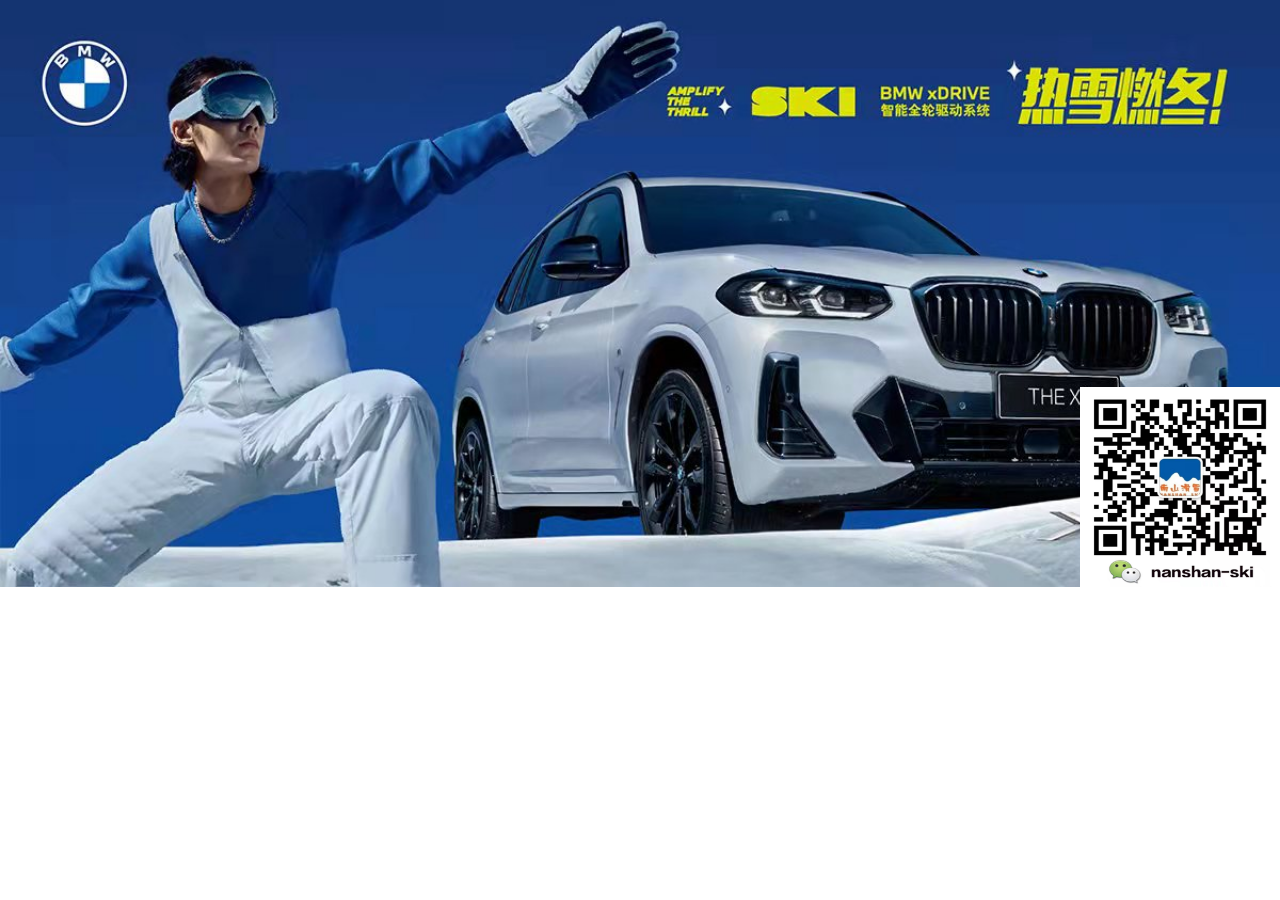
<file: index.html>
<!DOCTYPE html PUBLIC "-//W3C//DTD XHTML 1.0 Transitional//EN" "http://www.w3.org/TR/xhtml1/DTD/xhtml1-transitional.dtd">
<html xmlns="http://www.w3.org/1999/xhtml">
<head>
<meta http-equiv="Content-Type" content="text/html; charset=utf-8" />
<meta content="width=device-width,user-scalable=no" name="viewport"> 

<link href="css/style.css" rel="stylesheet" type="text/css">

<script type="text/javascript" src="js/jquery.js"></script>
<script type="text/javascript" src="js/jquery.SuperSlide.js"></script>

</head>
<body>

<div class="mBan2">
	<div id="slideBox" class="slideBox">

		<div class="bd">
			<ul>
				<li><a href="#" target="_blank"><img src="images/20211120121946.jpg" /></a></li>
				<li><a href="#" target="_blank"><img src="images/20211120121959.jpg" /></a></li>
				<li><a href="#" target="_blank"><img src="images/20211120122004.jpg" /></a></li>
			</ul>
		</div>
		<div class="weixin">
			<img src="images/20211120122008.jpg" width="200" height="200" />
		</div>
	</div>

</div>

<script type="text/javascript">
jQuery(".slideBox").slide({mainCell:".bd ul",effect:"fold",autoPlay:true,trigger:"click"});
</script>

</body>
</html>
</file>
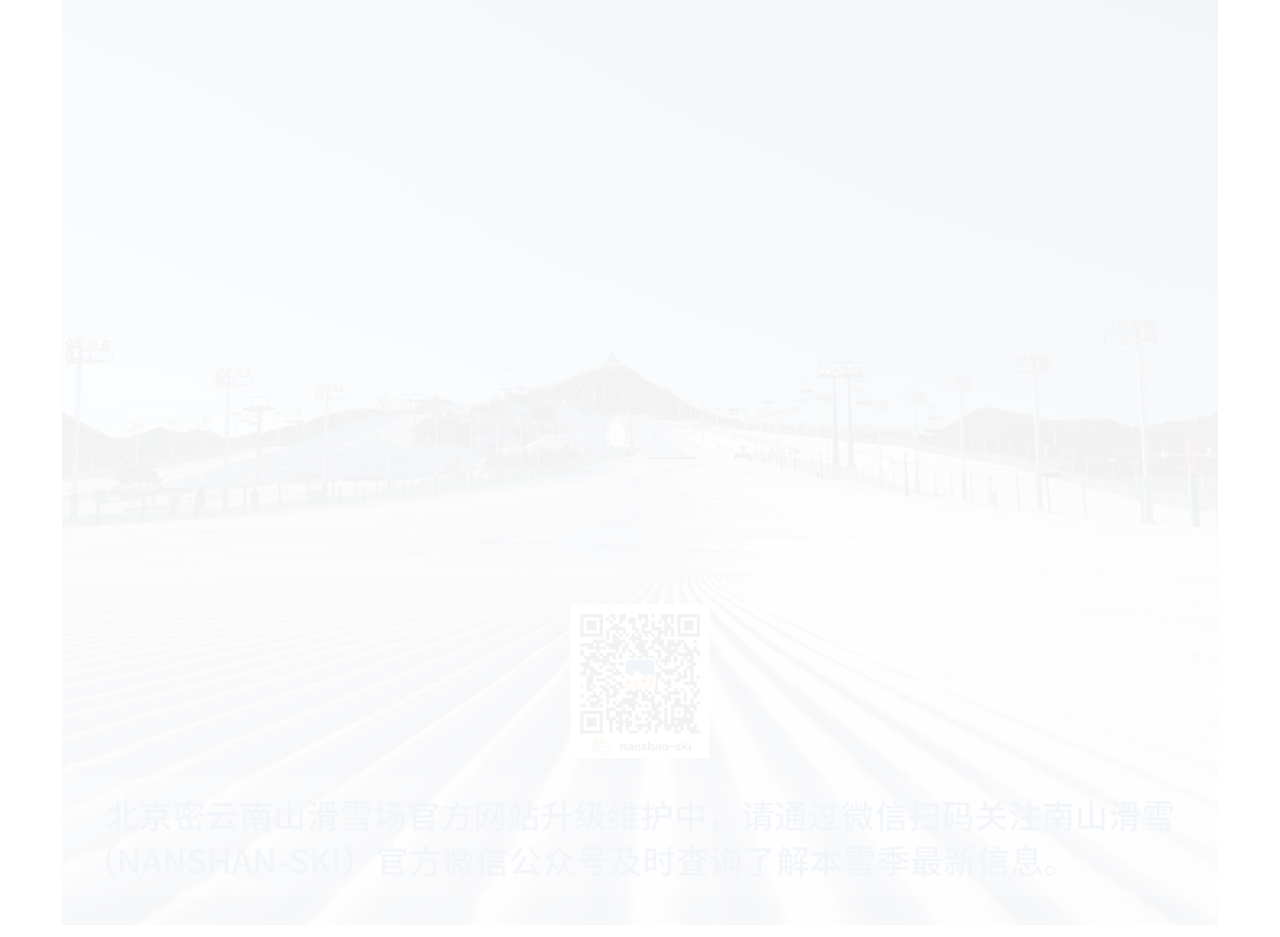
<file: nanshan_recover/index.html>
<!DOCTYPE html>
<html lang="en">
<head>
    <meta charset="UTF-8">
    <title>Title</title>
    <script type="application/javascript" >
        var opacity = 0;
        var current_image = 'WechatIMG85.jpeg';
        var will_change = false;
        function change() {
            var img1 = document.getElementById('img1');
            img1.src = current_image;
            img1.style.opacity = opacity;
            if (!will_change){
                opacity = opacity + 0.01;
            }
            else {
                opacity = opacity - 0.01;
            }
            if (opacity >= 1){
                will_change = true;
            }
            if (opacity <= 0){
                will_change = false;
                if (current_image == 'WechatIMG85.jpeg'){
                    current_image = 'WechatIMG84.jpeg';
                }
                else {
                    current_image = 'WechatIMG85.jpeg';
                }
            }


        }
        window.onload = function() {
            document.getElementById('img1').style.height = parseInt(parseFloat(document.body.offsetHeight) * 0.9).toString()+'px';
            //img2.style.height = parseInt(parseFloat(document.body.offsetHeight) * 0.9).toString()+'px';
            //img2.style.position = img1.style.position;


        }

    </script>
</head>
<body style="margin-top: 0px">
    <div style="text-align: center; margin-top: 0px;">
        <img id="img1" name="home-page-images" src="WechatIMG85.jpeg"  style="margin-top: 0px;opacity:0"/>
        <!--img id="img2" name="home-page-images" src="WechatIMG85.jpeg"  style="margin-top: 0px"/-->
    </div>
</body>
<script type="application/javascript" >
    setInterval(change, 100);
</script>
</html>
</file>
<file: css/style.css>
@charset "utf-8";

/*CSS*/
body,
ul,
dl,
dd,
dt,
ol,
li,
p,
h1,
h2,
h3,
h4,
h5,
h6,
textarea,
form,
select,
fieldset,
table,
td,
div,
input {
	margin: 0;
	padding: 0;
	-webkit-text-size-adjust: none
}

h1,
h2,
h3,
h4,
h5,
h6 {
	font-size: 12px;
	font-weight: normal
}

body>div {
	margin: 0 auto
}

div {
	text-align: left
}

a img {
	border: 0
}

body {
	color: #333;
	text-align: center;
	font: 12px "宋体";
}

ul,
ol,
li {
	list-style-type: none;
	vertical-align: 0
}

a {
	outline-style: none;
	color: #535353;
	text-decoration: none
}

a:hover {
	color: #D40000;
	text-decoration: none
}

/* 效果CSS开始 */
.mBan2 {
	overflow: hidden;
}

.mBan2 .slideBox {
	width: 100%;
	height: auto;
	position: relative;
}

.mBan2 .slideBox .hd {
	height: 10px;
	overflow: hidden;
	position: absolute;
	bottom: 4px;
	z-index: 1;
	width: 81px;
	background: url(../images/btnBg.png) no-repeat;
	margin-left: -46px;
	left: 50%;
	padding: 4px 0px 0px 11px;
}

.mBan2 .slideBox .hd ul {
	zoom: 1;
}

.mBan2 .slideBox .hd ul li {
	float: left;
	width: 6px;
	height: 6px;
	background: url(../images/btn1.png) no-repeat;
	cursor: pointer;
	margin-right: 10px;
}

.mBan2 .slideBox .hd ul li.on {
	background: url(../images/btn2.png) no-repeat;
}

.mBan2 .slideBox .bd {
	position: relative;
	height: 100%;
	z-index: 0;
}

.mBan2 .slideBox .bd ul,
.slideBox .bd ul li {
	width: 100% !important
}

.mBan2 .slideBox .bd img {
	width: 100%;
	height: auto;
	display: block;
}

.weixin {
	position: absolute;
	display: block;
	right: 0;
	bottom: 0;
	z-index: 9999
}

/* 效果CSS结束 */
</file>
